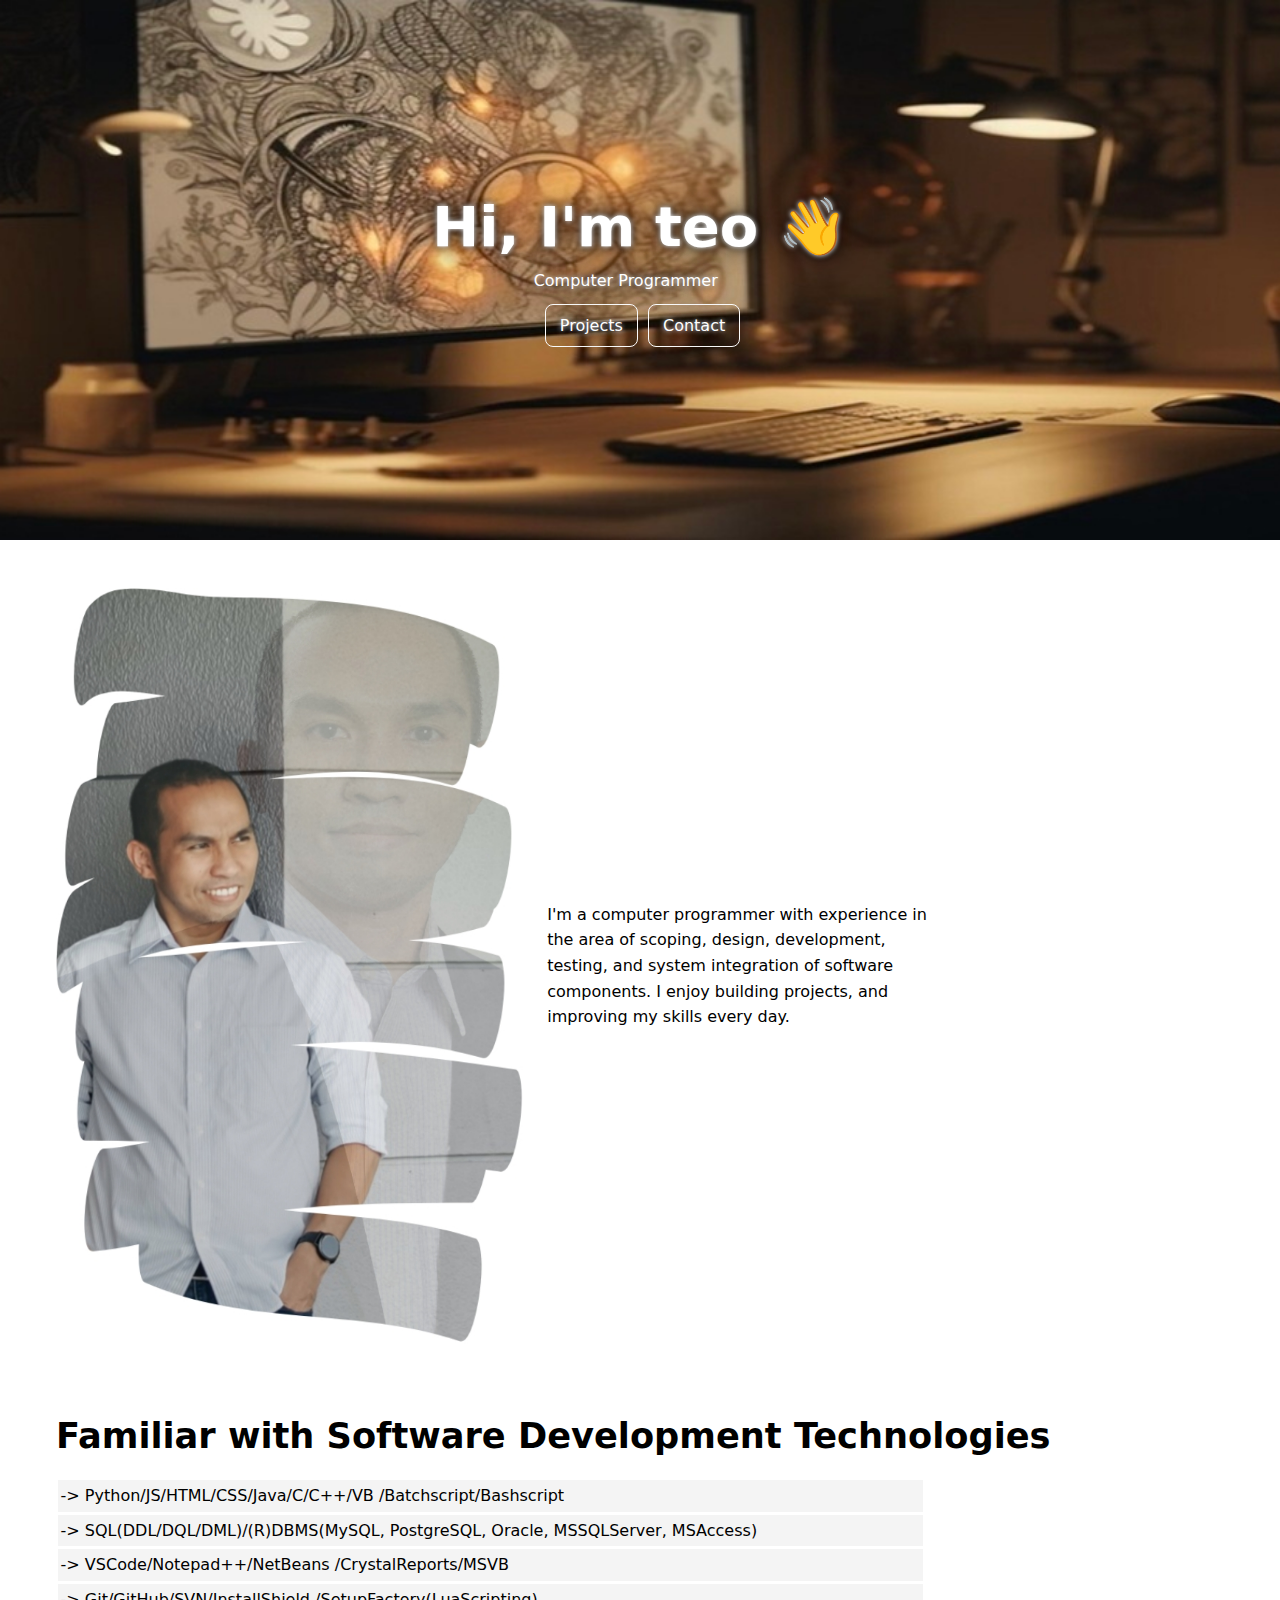
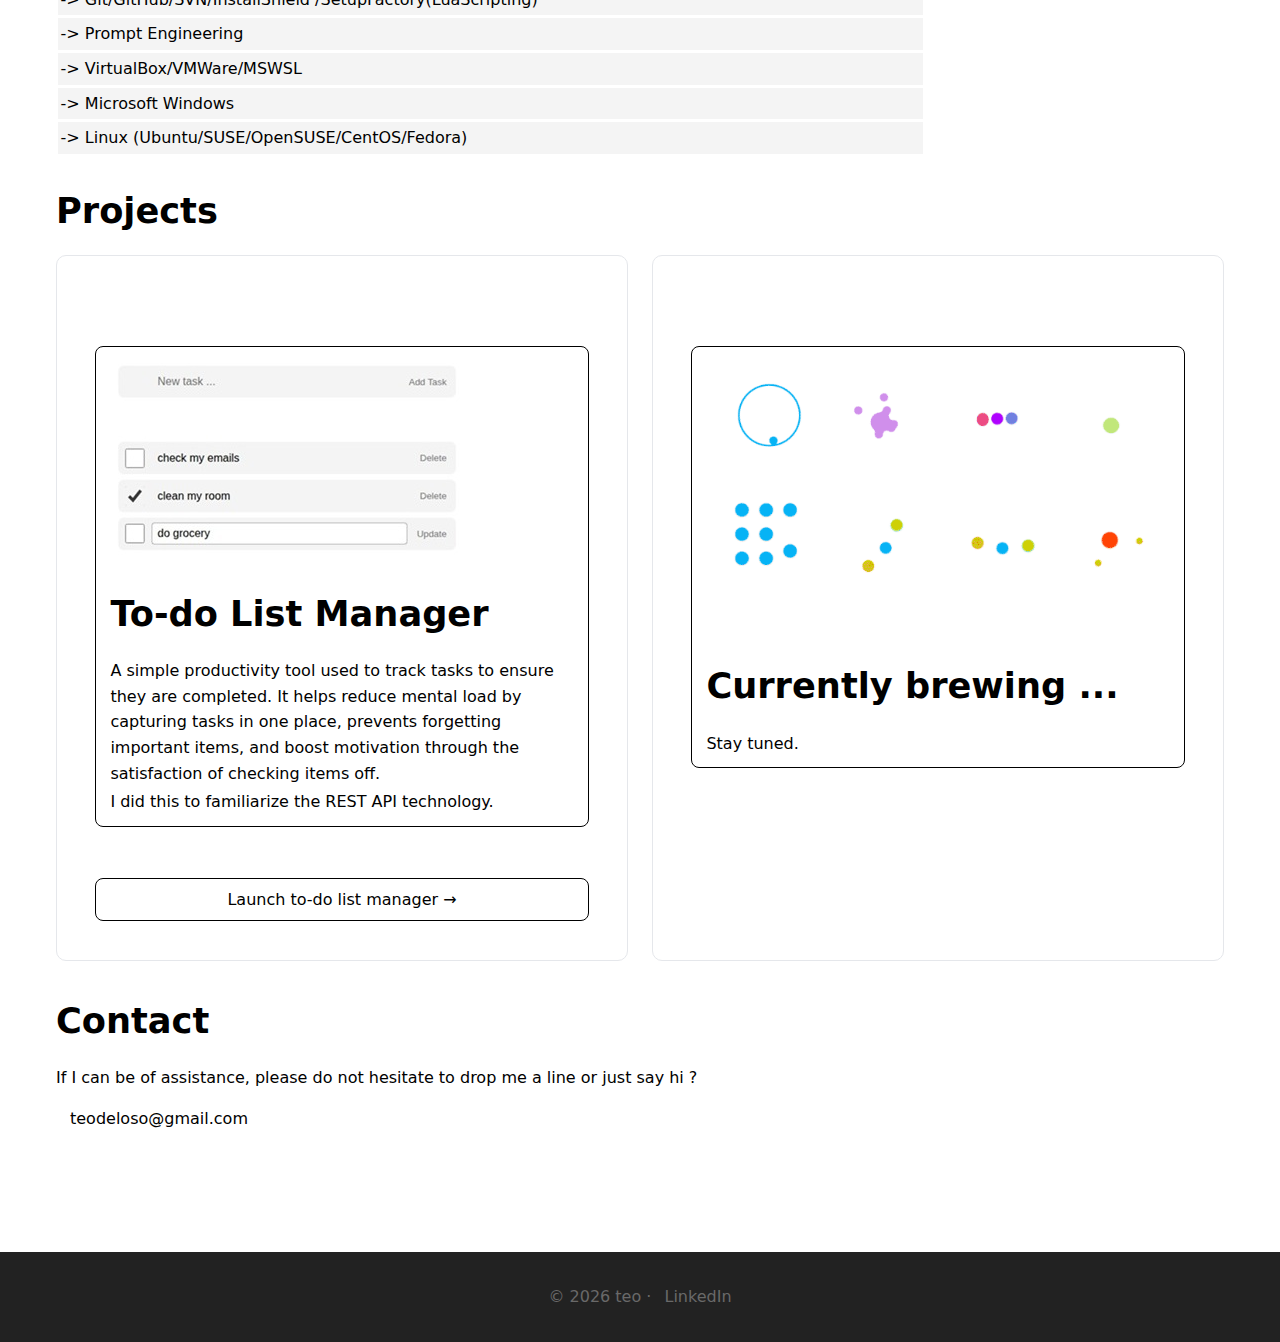
<file: index.html>
<!--
    teodeloso@gmail.com

    portfolio UI static pages 
-->
<!DOCTYPE html>
<html lang="en">
<head>
    <meta charset="UTF-8">
    <meta name="viewport" content="width=device-width, initial-scale=1.0">
    <title>teo | programmer</title>
    <link rel="stylesheet" href="style.css" />
</head>
<body>
    <header class="hero">
        <div class="hero-content">
            <h1 class="shdwh1">Hi, I'm teo 👋</h1>
            <p class="shdwh1">Computer Programmer</p>
            <nav>
                <a class="h-nav-btn shdwh1" href="#projects">Projects</a>
                <a class="h-nav-btn shdwh1" href="#contact">Contact</a>
            </nav>
        </div>
    </header>

    <main>
        <section class="about">
            <img src="images/teocmprg5.jpg" alt="teo - computer programmer img">
            <p>
                I'm a computer programmer with experience in the area of scoping, design, development, 
                testing, and system integration of software components. I enjoy building projects, 
                and improving my skills every day.
            </p>
        </section>

        <section class="list">
            <h2>Familiar with Software Development Technologies</h2>
            <ul>
                <li>-> Python/JS/HTML/CSS/Java/C/C++/VB /Batchscript/Bashscript</li>
                <li>-> SQL(DDL/DQL/DML)/(R)DBMS(MySQL, PostgreSQL, Oracle, MSSQLServer, MSAccess)</li>
                <li>-> VSCode/Notepad++/NetBeans /CrystalReports/MSVB</li>
                <li>-> Git/GitHub/SVN/InstallShield /SetupFactory(LuaScripting)</li>
                <li>-> Prompt Engineering</li>
                <li>-> VirtualBox/VMWare/MSWSL</li>
                <li>-> Microsoft Windows</li>
                <li>-> Linux (Ubuntu/SUSE/OpenSUSE/CentOS/Fedora)</li>
            </ul>
            <h2>Projects</h2>
        </section>

        <section id="projects" class="grid">
            <!--<h2>Projects</h2>-->
            <article class="card">
                <a id="tlmanager-crdlnk" href="#" target="_blank" rel="noopener">
                    <img src="images/TLMprevw4.jpg" alt="to-do list manager preview">
                    <h2>To-do List Manager</h2>
                    <p>
                        A simple productivity tool used to track tasks to ensure they are completed. It helps 
                        reduce mental load by capturing tasks in one place, prevents forgetting important items, 
                        and boost motivation through the satisfaction of checking items off.
                    </p>
                    <p>I did this to familiarize the REST API technology.</p>
                </a>
                <a id="tlmanager-crdlnk2" href="#" target="_blank" rel="noopener">Launch to-do list manager →</a>
            </article>
            <article class="card">
                <a id="crdlnk" href="#" target="_blank" rel="noopener">
                    <img src="images/teobrews.gif" alt="project preview">
                    <h2>Currently brewing ...</h2>
                    <p>Stay tuned.</p>
                </a>
            </div>
        </section>

        <section id="contact" class="contact">
            <h2>Contact</h2>
            <p>If I can be of assistance, please do not hesitate to drop me a line or just say hi ?</p>
            <a id="mail-to" href="#"></a>
        </section>
    </main>

    <footer class="footer">
        <p>
        © <span id="yr"></span> teo ·
        <a id="linked-in" href="#" target="_blank" rel="noopener"">
            LinkedIn
        </a>
        </p>
    </footer>

    <script src="config.js"></script>
    <script src="script.js"></script>
</body>
</html>
</file>
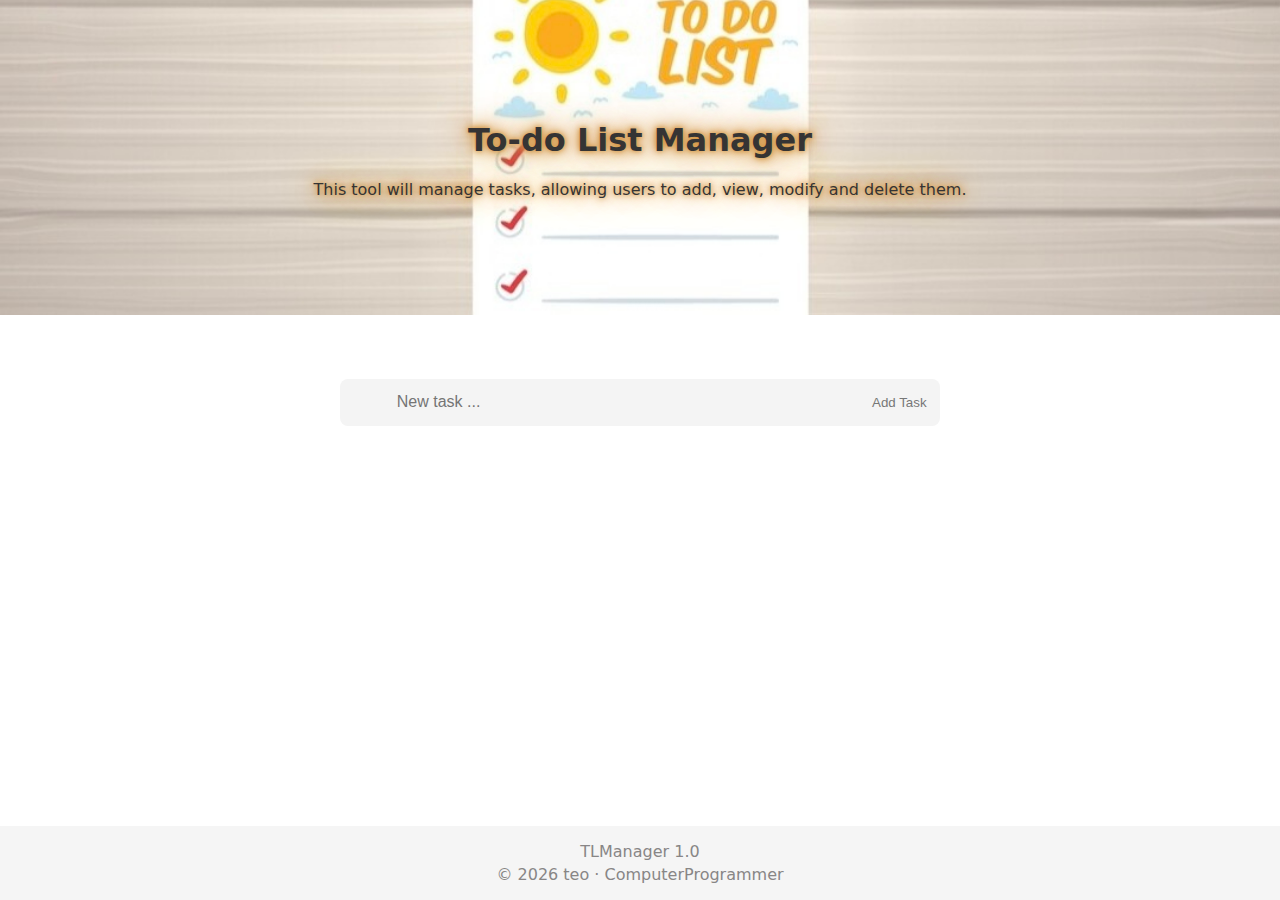
<file: prjTLManager/index.html>
<!--
    teodeloso@gmail.com

    tlmanager UI static page 
-->
<!DOCTYPE html>
<html lang="en">
<head>
    <meta charset="UTF-8">
    <meta name="viewport" content="width=device-width, initial-scale=1.0">
    <title>To-do List Manager</title>
    <link rel="stylesheet" href="style.css" />
</head>
<body>
    <header class="hero">
        <div class="hero-content shdwh1">
            <h1>To-do List Manager</h1>
            <p>
                This tool will manage tasks, allowing users to add, view, 
                modify and delete them.
            </p>
        </div>
    </header>

    <main>
        <section class="main-section">
            <div class="list-container">
                <ul>
                    <li id="nw-itm">
                        <input id="new-itm-chk" type="checkbox" />
                        <input type="text" id="newTaskInput" placeholder="New task ..." />
                        <button id="addTaskBtn" class="add-del-btn">Add Task</button>
                    </li>
                </ul>
            </div>

            <div class="message">
                <p id="limitMessage"></p>
            </div>

            <div class="list-container">
                <ul id="todoList"></ul>
                </ul>
            </div>
        </section>
        <!--
        <section class="main-section">
            <p>database</p>
            <pre id="DBContentContainer"></pre>
        </section>
        -->
    </main>

    <footer class="footer">
        <p>TLManager 1.0</p>
        <p>
        © <span id="yr"></span> teo ·
        <a id="comp-prog" href="#" target="_blank" rel="noopener">
            ComputerProgrammer
        </a>
        </p>
    </footer>

    <script src="config.js"></script>
    <script src="TLManager-c.js"></script>
</body>
</html>
</file>
<file: style.css>
/* ===== base ===== */

* {
    box-sizing: border-box;
}

body {
    margin: 0;
    font-family: system-ui, sans-serif;

    /* Smooth body text scaling */
    font-size: clamp(1rem, 1.2vw, 1.125rem);
    line-height: 1.6;
}

img {
    max-width: 100%;
    height: auto;
    display: block;
}

/* Limit line length for readability */
p, li {
    max-width: 65ch;
}

/* ===== typo ===== */

h1 {
    font-size: clamp(2.2rem, 6vw, 3.5rem);
    line-height: 1.2;
    margin: 0;
}

h2 {
    font-size: clamp(1.5rem, 3vw, 2.2rem);
    margin-bottom: 1rem;
}

p {
    margin: 0;
}

li {
    margin-bottom: 0.5rem;
}

/* ===== header ===== */

.hero {
    min-height: 60vh;
    background-image: url("images/teocover4-1.jpg");
    background-size: cover;
    background-position: center;

    display: flex;
    align-items: center;
    justify-content: center;
    text-align: center;

    color: white;
}

.hero-content {
    background: rgba(0, 0, 0, 0.55);
    padding: clamp(1rem, 3vw, 2rem);
    border-radius: 8px;
}

.hero-content p {
    margin-top: 0.5rem;
}

/* ===== main ===== */

main {
    max-width: 1200px;
    margin: 0 auto;
    padding: clamp(1.5rem, 4vw, 3rem) 1rem;
}

/* =====   1   ===== */

.about {
    display: flex;
    flex-direction: column;
    gap: 1.5rem;
    margin-bottom: 4rem;
}

@media (min-width: 768px) {
    .about {
        flex-direction: row;
        align-items: center;
    }

    .about img {
        width: 40%;
    }

    .about p {
        width: 60%;
    }
}

st {
  margin-bottom: 4rem;
}

.list ul {
  padding-left: 1.2rem;
}

/* =====   3   ===== */

.grid {
    display: grid;
    gap: 1.5rem;
    margin-bottom: 4rem;

    grid-template-columns: repeat(auto-fit, minmax(250px, 1fr));
}

.card {
    padding: clamp(1.5rem, 3vw, 2.5rem);
    background: #f4f4f4;
    border-radius: 8px;
    text-align: center;
}

/* =====   4   ===== */

.contact {
    margin-bottom: 4rem;
}

.contact a {
    display: inline-block;
    margin-top: 0.5rem;
    color: #0066cc;
    font-weight: 500;
    text-decoration: none;
}

/* ===== footer ===== */

.footer {
    padding: clamp(1rem, 3vw, 2rem);
    background: #222;
    color: white;
    text-align: center;
}

.footer a {
    color: #aaa;
    text-decoration: none;
    margin-left: 0.5rem;
}



/* =====   a   ===== */

.hero-content {
    background: 0;
}

.shdw {
    text-shadow:
    0 0 5px white,
    0 0 10px black,
    0 0 20px black;
}

.shdwh1 {
    text-shadow:
    0 0 5px white,
    0 0 10px black,
    0 0 30px black;
}

.h-nav-btn {
    display: inline-block;
    padding: 8px 14px;
    border-radius: 8px;
    border: 1px solid white;
    color: white;
    transition: transform 0.2s ease, background 0.2s ease;
    text-decoration: none;
    margin-top: 10px;
    margin-left: 5px;
}

.h-nav-btn:hover {
    transform: translateY(-2px);
    background: #f4f4f4;
    color: black;
    opacity: 0.7;
}

li {
    background: #f4f4f4;
    list-style: none;
    margin: 3px 0;
    padding: 3px;
    max-width: 85ch;
}

.list ul {
  padding-left: 0.1rem;
}

p {
    max-width: 38ch;
}

.grid {
    margin-bottom: 2rem;
}

.card {
    display: flex;
    flex-direction: column;
    background: white;
    border: 1px solid #e5e7eb;
    border-radius: 10px;
    transition: transform 0.2s ease, box-shadow 0.2s ease;
}

.card:hover {
    transform: translateY(-4px);
    box-shadow: 0 10px 25px rgba(0,0,0,0.08);
}

.card h2 {
    text-align: left;
}

.card p {
    text-align: left;
    margin: 3px 0;
    max-width: 50ch;
}

.card a {
    padding: 8px 14px;
    border-radius: 8px;
    border: 1px solid black;
    color: black;
    transition: transform 0.2s ease, background 0.2s ease;
    text-decoration: none;
    margin-top: 5ch;
}

.card a:hover {
    transform: translateY(-2px);
    background: #f4f4f4;
    color: black;
    
}

.contact a {
    padding: 8px 14px;
    color: black;
    transition: transform 0.2s ease, background 0.2s ease;
}

.contact a:hover {
    transform: translateY(-2px);
    border-radius: 8px;
    border: 1px solid black;
    background: #f4f4f4;
}

.contact p {
    text-align: left;
    max-width: 80ch;
}

.footer {
    display: flex;
    justify-content: center;
    align-items: center;
    color: dimgrey;
}

.footer a {
    color: dimgray;
}

.footer a:hover {
    text-decoration: underline;
    color: white;
}
</file>
<file: prjTLManager/style.css>
/* reset */
* {
    box-sizing: border-box;
}

body {
    margin: 0;
    font-family: system-ui, sans-serif;
    display: flex;
    flex-direction: column;
    min-height: 100vh;
}

/* ---------- header ---------- */
header {
    padding: 1.5rem;
    background: #f4f4f4;
}

.header-inner {
    max-width: 800px;
    margin: 0 auto;
    text-align: center;
}

/* ---------- main ---------- */
main {
    flex: 1;
    padding: 1rem;
}

.main-section {
    max-width: 800px;
    margin: 0 auto;
    display: flex;
    flex-direction: column;
    gap: 1.5rem;
}

/* ---------- list ---------- */
.list-container ul {
    list-style: none;
    padding: 0;
    margin: 0;
}

.list-container li {
    display: flex;
    align-items: center;
    gap: 0.5rem;
    max-width: 600px;
    margin: 0.5rem auto; /* centers li */
}

.list-container li input[type="text"] {
    flex: 1; /* takes most of the space */
    padding: 0.4rem;
}

/* ---------- message ---------- */
.message {
    text-align: center;
    padding: 0.75rem;
    background: #eef;
    border-radius: 4px;
}

/* ---------- footer ---------- */
footer {
    padding: 1rem;
    background: #f5f5f5;
    display: flex;
    flex-direction: column;
    align-items: center;
    gap: 0.25rem;
}

footer a {
    text-decoration: none;
    color: #0066cc;
}


/* ---------- a ---------- */
footer p {
    color: rgb(136, 134, 134);
    margin: 0;
}

footer a {
    color: rgb(136, 134, 134);
}

footer a:hover {
    text-decoration: underline;
}

.message {
    padding: 0.5rem;
    background: white;
}

.main-section {
    gap: 0.5rem;
    margin-top: 40px;
}

.hero {
    min-height: 35vh;
    background-image: url("TLManager.jpg");
    background-size: cover;
    background-position: center;
    display: flex;
    align-items: center;
    justify-content: center;
    text-align: center;
    color: white;
}

.hero-content {
    background: 0;
    color: rgb(53, 52, 52);
    padding: clamp(1rem, 3vw, 2rem);
    border-radius: 8px;
}

.shdwh1 {
  text-shadow:
    0 0 5px rgb(211, 149, 67),
    0 0 10px rgb(211, 149, 67),
    0 0 20px rgb(211, 149, 67),
    0 0 40px rgb(211, 149, 67);
}

.list-container li input[type="checkbox"] {
    width: 28px;
    height: 28px;
    accent-color: #f4f4f4;
}

.list-container li input[type="text"] {
    height: 30px;
    border: 1px solid #f4f4f4;
    border-radius: 3px;
    background: #f4f4f4;
    font-size: 16px;
}

.list-container li input[type="text"]:focus-visible {
    outline: none;
    border-color: #f4f4f4;
    box-shadow: 0 0 0 0.5px #777;
    background: white;
}

.list-container li input[type="text"]:hover {
    outline: none;
    border-color: #f4f4f4;
    box-shadow: 0 0 0 0.5px #777;
    background: white;
}

.list-container li button {
    min-height: 30px;
    border: 1px solid #f4f4f4;
    border-radius: 3px;
    background: #f4f4f4;
    color: #777;
    cursor: pointer;
}

.list-container li button:focus-visible {
    outline: none;
    border-color: #f4f4f4;
    box-shadow: 0 0 0 0.5px #777;
    background: white;
}

.list-container li button:hover {
    background: white;
    outline: none;
    border-color: #f4f4f4;
    box-shadow: 0 0 0 0.5px #777;
}

.list-container li {
    background: #f4f4f4;
    padding: 0.4rem;
    margin: 0.3rem;
    border-radius: 8px;
}

#nw-itm {
    background: #f4f4f4;
}

#new-itm-chk {
    opacity: 0;
}

.list-container li {
    align-items: center;
    margin: 0.5rem auto; /* centers li */
}

.message {
    color: #777;
}

.nw-itm-hidden {
    display: none;
}

#howtoDialog {
    padding: 20px; 
    border-radius: 8px; 
    border: none; 
    width: 90%;
    max-width: 500px; 
    max-height: 90vh;
    overflow: auto;
    color: rgb(53, 52, 52);
    background: #f4f4f4;
}

#howtoDialogOpenBtn {
    background: none;
    border: none;
    color: rgb(53, 52, 52);
    text-decoration: none;
    cursor: pointer;
    font-size: 16px;
}

#howtoDialogOpenBtn:hover {
    text-decoration: underline;
}

/* Style the dark overlay behind dialog */
#howtoDialog::backdrop {
    background: rgba(0, 0, 0, 0.5); 
}

#howtoDialog button {
    padding: 12px 16px;
    font-size: 16px;
    cursor: pointer; 
}
</file>
